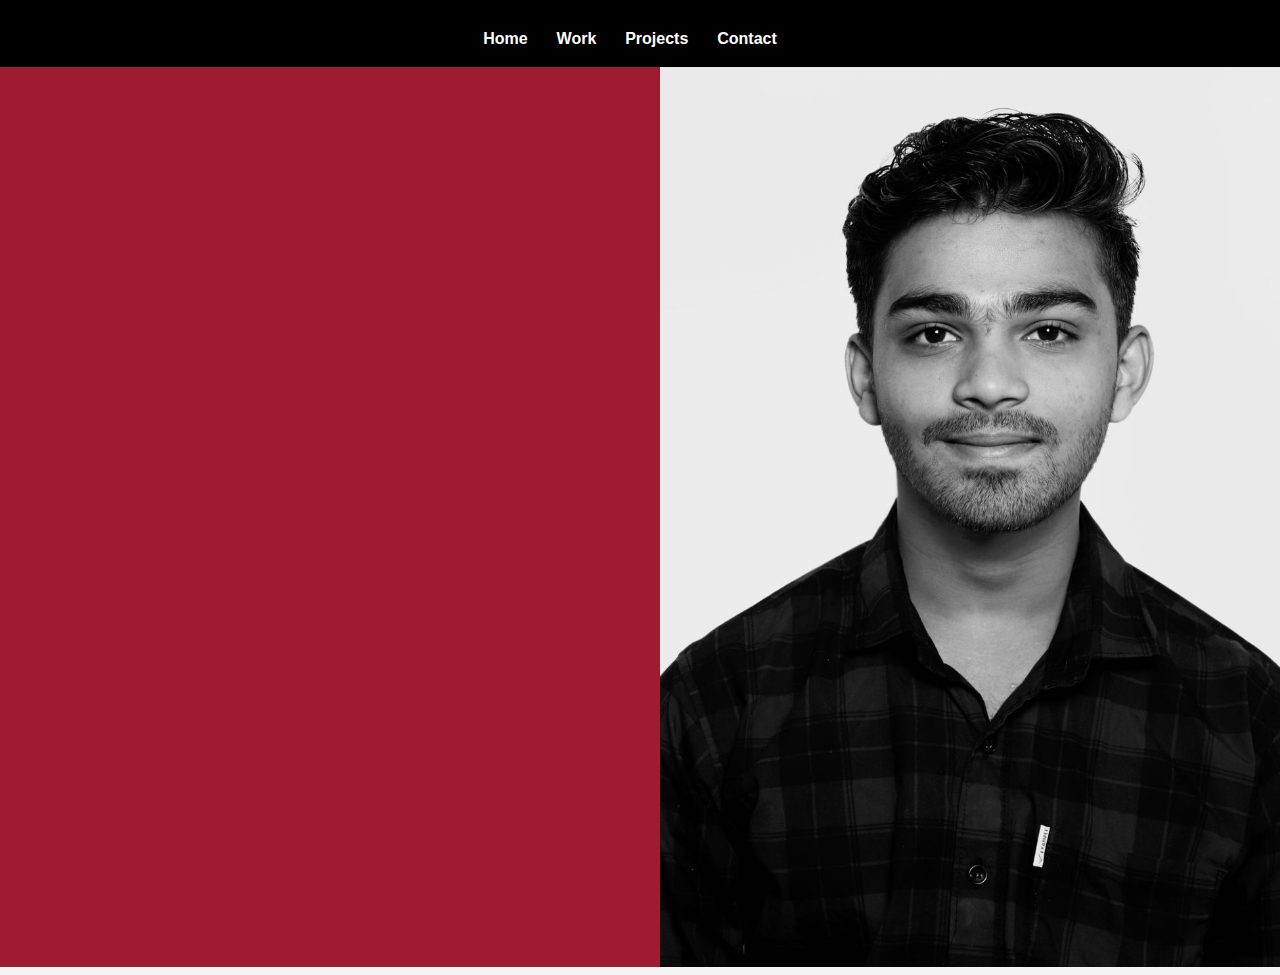
<file: index.html>
<!DOCTYPE html>
<html lang="en">
<head>
    <meta charset="UTF-8">
    <meta name="viewport" content="width=device-width, initial-scale=1.0">
    <title>Your Portfolio</title>
   
    <link rel="stylesheet" href="CSS/styles.css">
</head>
<body>


    <nav class="navbar">
        <ul>
            <li><a href="index.html">Home</a></li>
            <li><a href="work.html">Work</a></li>
            <li><a href="projects.html">Projects</a></li>
            <li><a href="Contact.html">Contact</a></li>
        </ul>
    </nav>
   

    <div class="container">
        <br>
        <div class="left">
            <h1 class="animated-title">Hey welcome to my website!</h1>
            <br>

            <p class="animated-text">Welcome to my portfolio! I am a student studying computer programming at St.Clair College. I am passionate for web development and software design.
             I specialize in coding, problem-solving, and creating innovative solutions that meet user's needs. I am always eager to learn new technologies and methodologies.</p>
        </div>
        <div class="right">
          
            <img src="Images/Aarav-bw.jpg" alt="Your Photo" height="500px" width="100rem">
        </div>
    </div>


</body>
</html>
</file>
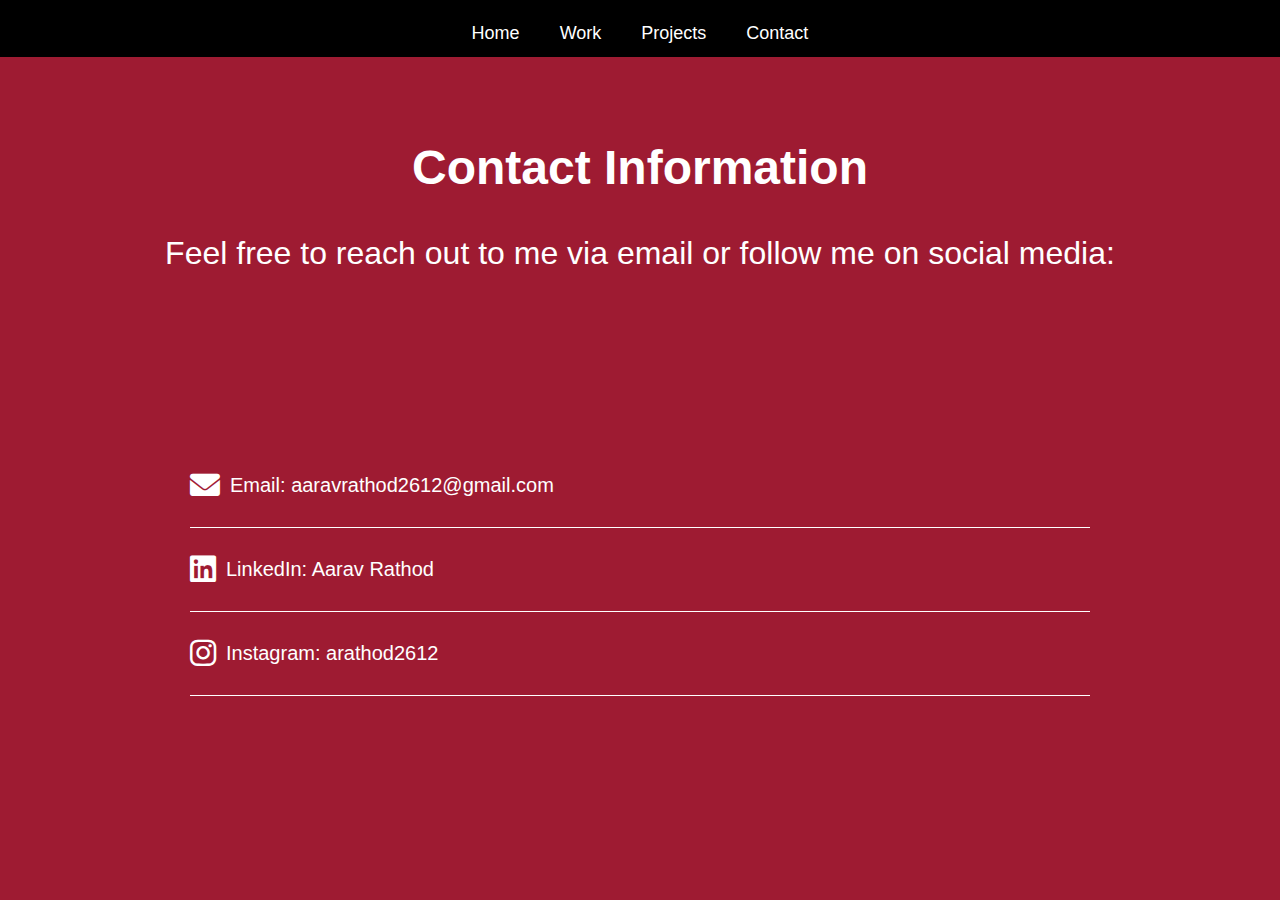
<file: Contact.html>
<!DOCTYPE html>
<html lang="en">
<head>
  <meta charset="UTF-8">
  <meta name="viewport" content="width=device-width, initial-scale=1.0">
  <title>Contact Information</title>
  <link rel="stylesheet" href="https://cdnjs.cloudflare.com/ajax/libs/font-awesome/6.0.0-beta3/css/all.min.css"> 
  <link rel="stylesheet" href="CSS/Contact.css"> 
<body>

  <nav class="navbar">
    <ul>
      <li><a href="index.html">Home</a></li>
      <li><a href="work.html">Work</a></li>
      <li><a href="projects.html">Projects</a></li>
      <li><a href="Contact.html">Contact</a></li>
    </ul>
  </nav>


  <section id="contact" class="section">
    <h2>Contact Information</h2>
    
    <p>Feel free to reach out to me via email or follow me on social media:</p>
   
    <div class="contact-info">
   
      <div class="info-item" id="email-info">
        <i class="fas fa-envelope contact-icon"></i>
        <p>Email: <a href="mailto:aaravrathod2612@gmail.com?subject=Hello&body=I wanted to reach out to you.">aaravrathod2612@gmail.com</a></p>
      </div>

    
      <div class="info-item" id="linkedin-info">
        <i class="fab fa-linkedin contact-icon"></i>
        <p>LinkedIn: <a href="https://www.linkedin.com/in/aarav-rathod-73085628b/" target="_blank">Aarav Rathod</a></p>
      </div>  

      <div class="info-item" id="instagram-info">
        <i class="fab fa-instagram contact-icon"></i>
        <p>Instagram: <a href="https://www.instagram.com/aaravrathod_2612" target="_blank">arathod2612</a></p>
      </div>
    </div>
  </section>
</body>
</html>
</file>
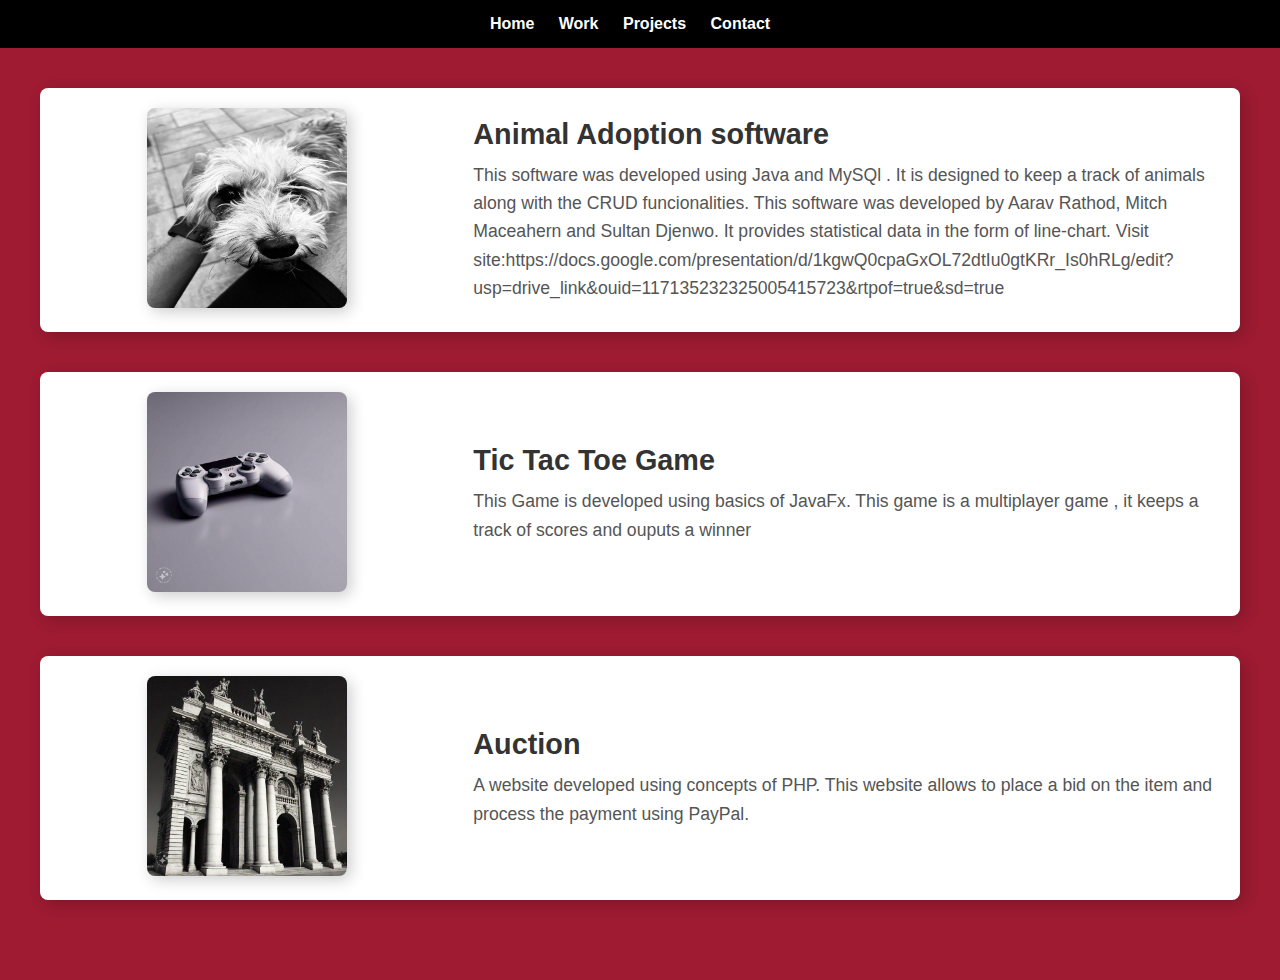
<file: projects.html>
<!DOCTYPE html>
<html lang="en">
<head>
    <meta charset="UTF-8">
    <meta name="viewport" content="width=device-width, initial-scale=1.0">
    <title>Projects</title>
    <link rel="stylesheet" href="CSS/project-style.css">
</head>
<body>

 
    <nav class="navbar">
        <ul>
            <li><a href="index.html">Home</a></li>
            <li><a href="work.html">Work</a></li>
            <li><a href="projects.html">Projects</a></li>
            <li><a href="Contact.html">Contact</a></li>
        </ul>
    </nav>

    <section class="projects-section">
        <div class="project">
            <div class="project-left">
                <img src="Images/animal.jpg" alt="Project 1" height="200px" width="200px </a">
            </div>
            <div class="project-right">
                <h3>Animal Adoption software </h3>
                <p>This software was developed using Java and MySQl . It is designed to keep a track of animals along with the CRUD funcionalities. This software was developed by Aarav Rathod, Mitch Maceahern and Sultan Djenwo. 
                   It provides statistical data in the form of line-chart.
                   Visit site:https://docs.google.com/presentation/d/1kgwQ0cpaGxOL72dtIu0gtKRr_Is0hRLg/edit?usp=drive_link&ouid=117135232325005415723&rtpof=true&sd=true
                 
                </p>
            </div>    
        </div>

        <div class="project">
            <div class="project-left">
                <img src="Images/game.jpg" alt="Project 2" height="200px" width="200px">
            </div>
            <div class="project-right">
                <h3>Tic Tac Toe Game</h3>
                <p>This Game is developed using basics of JavaFx. This game is a multiplayer game , it keeps a track of scores and ouputs a winner</p></div>
        </div>

        <div class="project">
            <div class="project-left">
                <img src="Images/auction.jpg" alt="Project 3" height="200px" width="200px">
            </div>
            <div class="project-right">
                <h3>Auction</h3>
                <p>A website developed using concepts of PHP. This website allows to place a bid on the item and process the payment using PayPal.</p>
            </div>
        </div>

    </section>

</body>
</html>
</file>
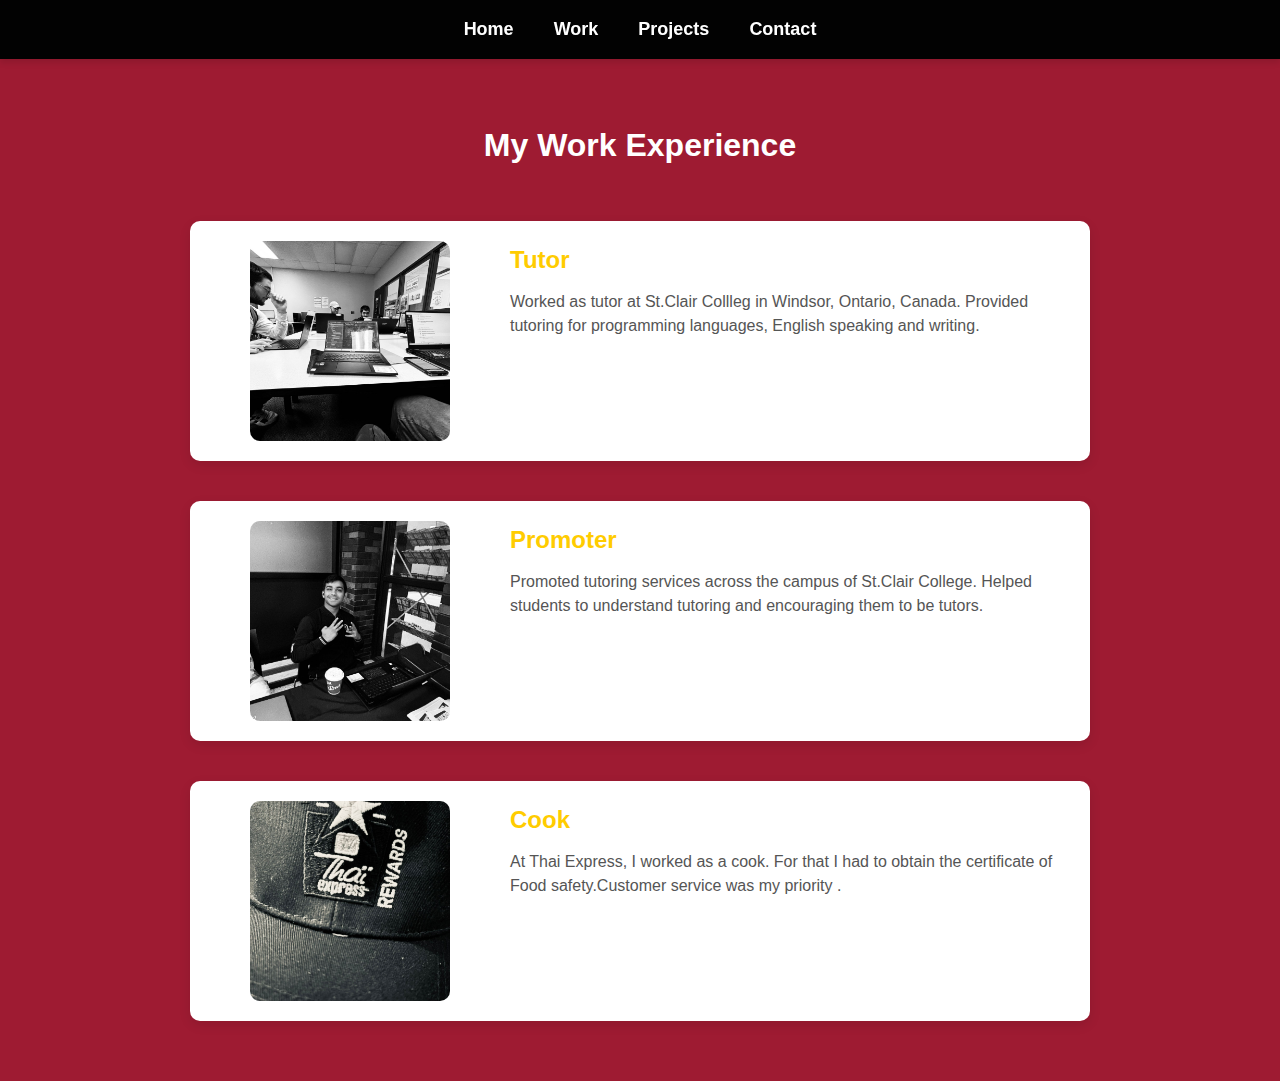
<file: work.html>
<!DOCTYPE html>
<html lang="en">
<head>
    <meta charset="UTF-8">
    <meta name="viewport" content="width=device-width, initial-scale=1.0">
    <title>Work Experience</title>
    <link rel="stylesheet" href="CSS/work.css">
</head>
<body>

    
    <nav class="navbar">
        <ul>
            <li><a href="index.html">Home</a></li>
            <li><a href="work.html">Work</a></li>
            <li><a href="projects.html">Projects</a></li>
            <li><a href="contact.html">Contact</a></li>
        </ul>
    </nav>

  
    <section class="work-section">
        <h2>My Work Experience</h2>

        <div class="work">
            <div class="work-left">
                <img src="Images/tutor.jpg" alt="Company 1" height="200px" width="200px">
            </div>
            <div class="work-right">
                <h3>Tutor</h3>
                <p>
                    Worked as tutor at St.Clair Collleg in Windsor, Ontario, Canada. Provided tutoring for programming languages, English speaking and writing.
                </p>
            </div>    
        </div>

        <div class="work">
            <div class="work-left">
                <img src="Images/promoter.jpg" alt="Company 2" height="200px" width="200px">
            </div>
            <div class="work-right">
                <h3>Promoter</h3>
                <p>Promoted tutoring services across the campus of St.Clair College. Helped students to understand tutoring and encouraging them to be tutors.</p>
            </div>    
        </div>

        <div class="work">
            <div class="work-left">
                <img src="Images/cook.jpg" alt="Company 3" height="200px" width="200px">
            </div>
            <div class="work-right">
                <h3>Cook</h3>
                <p>At Thai Express, I worked as a cook. For that I had to obtain the certificate of Food safety.Customer service was my priority .</p>
            </div>
        </div>

    </section>

</body>
</html>
</file>
<file: CSS/styles.css>
body {
    font-family: Arial, sans-serif;
    margin: 0;
    padding: 0;
    background-color: #f4f4f4;
    font-size: 2rem;
}

.navbar {
    background-color: black;
    padding: 15px;
    text-align: center;
}

.navbar ul {
    list-style-type: none;
    margin: 0;
    padding: 0;
}

.navbar ul li {
    display: inline;
    margin-right: 20px;
}

.navbar ul li a {
    text-decoration: none;
    color: white;
    font-weight: bold;
    font-size: 16px;
}

.navbar ul li a:hover {
    text-decoration: underline;
}

.container {
    display: flex;
    height: 100vh;
    width: 100%;
}

.left {
    flex: 1;
    padding: 20px;
    color: white;
    background-color: #9e1b32;
}

.right {
    flex: 1;
    text-align: center;
    background-color: white;
    height: 100vh;
}

.right img {
    height: 100%;
    object-fit: cover;
    width: 100%;
}

.links {
    position: absolute;
    bottom: 20px;
    left: 20px;
    display: flex;
}

.links a {
    text-decoration: none;
    color: #007BFF;
    margin-right: 15px;
    font-weight: bold;
}

.links a:hover {
    text-decoration: underline;
}

h1, p {
    margin: 10px 0;
}

h1:hover{
    color: #dcbd58;
}

.animated-title {
    opacity: 0;
    transform: translateY(-50px);
    animation: fadeInUp 1.5s ease-out forwards;
}


.animated-text {
    opacity: 0;
    transform: translateY(50px);
    animation: fadeInUp 2s ease-out 0.5s forwards;
}

@keyframes fadeInUp {
    0% {
        opacity: 0;
        transform: translateY(30px);
    }
    100% {
        opacity: 1;
        transform: translateY(0);
    }
}
</file>
<file: CSS/Contact.css>
body {
  font-family: Arial, sans-serif;
  margin: 0;
  padding: 0;
  background-color: #9e1b32; 
  color: white; 
  font-size: 2rem;
}

.navbar {
  background-color: black;
  width: 100%;
  position: fixed;
  top: 0;
  left: 0;
  padding: 10px 0;
  z-index: 1000; 
}

.navbar ul {
  list-style-type: none;
  margin: 0;
  padding: 0;
  display: flex;
  justify-content: center;
}

.navbar ul li {
  margin: 0 20px;
}

.navbar ul li a {
  text-decoration: none;
  color: white;
  font-size: 18px;
}

.navbar ul li a:hover {
  text-decoration: underline;
}

.section {
  margin-top: 80px; 
  padding: 20px;
  text-align: center;
}

.contact-info {
  text-align: left;
  padding: 150px 20px 20px; 
  width: 100%;
  max-width: 900px; 
  margin: 0 auto; 
}

.contact-row {
  display: flex;
  flex-direction: column; 
  justify-content: flex-start; 
  margin-bottom: 20px;
}

.info-item {
  display: flex;
  align-items: center;
  font-size: 20px;
  border-bottom: 1px solid #fff; 
  padding-bottom: 10px;
  margin-bottom: 10px; 
}

.contact-icon {
  font-size: 30px; 
  margin-right: 10px; 
}

.info-item a {
  color: white;
  text-decoration: none;
}

.info-item a:hover {
  text-decoration: underline;
}

@media (max-width: 600px) {
  .info-item {
      font-size: 18px;
  }
  .contact-icon {
      font-size: 25px; 
  }

  .contact-row {
      flex-direction: column;
  }
}
</file>
<file: CSS/project-style.css>
* {
    margin: 0;
    padding: 0;
    box-sizing: border-box;
}

body {
    font-family: Arial, sans-serif;
    background-color: #9e1b32;
}

.navbar {
    background-color: black;
    padding: 15px;
    text-align: center;
}

.navbar ul {
    list-style-type: none;
    margin: 0;
    padding: 0;
}

.navbar ul li {
    display: inline;
    margin-right: 20px;
}

.navbar ul li a {
    text-decoration: none;
    color: white;
    font-weight: bold;
    font-size: 16px;
}

.navbar ul li a:hover {
    text-decoration: underline;
}

.projects-section {
    padding: 40px;
}

.project {
    display: flex;
    align-items: center;
    margin-bottom: 40px;
    background-color: white;
    border-radius: 8px;
    box-shadow: 0 4px 8px rgba(0, 0, 0, 0.1);
    overflow: hidden;
}

.project-left {
    flex: 1;
    padding: 20px;
    text-align: center;
}

.project-left img {
    max-width: 350px;
    border-radius: 8px;
}

.project-right {
    flex: 2;
    padding: 20px;
    text-align: left;
}

.project-right h3 {
    font-size: 1.8rem;
    margin-bottom: 10px;
    color: #333;
}

.project-right p {
    font-size: 1.1rem;
    line-height: 1.6;
    color: #555;
}

.project {
    display: flex;
    align-items: center;
    margin-bottom: 40px;
    background-color: white;
    border-radius: 8px;
    box-shadow: 4px 4px 15px rgba(0, 0, 0, 0.2);
    overflow: hidden;
    transition: transform 0.3s ease, box-shadow 0.3s ease;
}

.project:hover {
    transform: scale(1.05);
    box-shadow: 6px 6px 25px rgba(0, 0, 0, 0.3);
}

@media screen and (max-width: 768px) {
    .project {
        flex-direction: column;
    }

    .project-left, .project-right {
        max-width: 100%;
        padding: 15px;
    }

    .project-left img {
        max-width: 100%;
    }
}

.project-left img {
    max-width: 350px;
    border-radius: 8px;
    box-shadow: 4px 4px 15px rgba(0, 0, 0, 0.2);
    transition: box-shadow 0.3s ease-in-out;
}

.project-left img:hover {
    box-shadow: 6px 6px 20px rgba(0, 0, 0, 0.3);
}
</file>
<file: CSS/work.css>
* {
    margin: 0;
    padding: 0;
    box-sizing: border-box;
}

body {
    font-family: 'Arial', sans-serif;
    background-color: #9e1b32;
    color: white;
    line-height: 1.6;
}

.navbar {
    background-color: #020202;
    padding: 15px 0;
    position: fixed;
    width: 100%;
    top: 0;
    left: 0;
    z-index: 1000;
    box-shadow: 0 4px 6px rgba(0, 0, 0, 0.1);
}

.navbar ul {
    display: flex;
    justify-content: center;
    list-style: none;
}

.navbar ul li {
    margin: 0 20px;
}

.navbar ul li a {
    color: white;
    text-decoration: none;
    font-size: 18px;
    font-weight: bold;
}

.navbar ul li a:hover {
    color: #ffcc00;
}

.work-section {
    margin-top: 80px;
    padding: 40px 20px;
    display: flex;
    flex-direction: column;
    align-items: center;
}

.work-section h2 {
    font-size: 32px;
    color: white;
    margin-bottom: 30px;
    font-weight: bold;
    text-align: center;
}

.work {
    display: flex;
    flex-direction: row;
    background-color: #fff;
    color: #333;
    border-radius: 10px;
    box-shadow: 0 4px 12px rgba(0, 0, 0, 0.1);
    margin: 20px 0;
    padding: 20px;
    width: 90%;
    max-width: 900px;
    transition: transform 0.3s ease, box-shadow 0.3s ease;
    overflow: hidden;
}

.work:hover {
    transform: translateY(-10px);
    box-shadow: 0 8px 30px rgba(0, 0, 0, 0.2);
}

.work-left {
    flex: 1;
    display: flex;
    justify-content: center;
    align-items: center;
    position: relative;
}

.work-left img {
    width: 200px;
    height: 200px;
    border-radius: 10px;
    object-fit: cover;
    transition: box-shadow 0.3s ease;
}

.work-left img:hover {
    box-shadow: 0 8px 20px rgba(0, 0, 0, 0.3);
    transform: scale(1.1);
}

.work-right {
    flex: 2;
    padding-left: 20px;
}

.work-right h3 {
    font-size: 24px;
    color: #ffcc00;
    margin-bottom: 10px;
    font-weight: bold;
}

.work-right p {
    font-size: 16px;
    line-height: 1.5;
    color: #555;
}

@media (max-width: 768px) {
    .work {
        flex-direction: column;
        text-align: center;
    }

    .work-left {
        margin-bottom: 20px;
    }

    .work-left img {
        width: 150px;
        height: 150px;
    }

    .work-right {
        padding-left: 0;
    }
}
</file>
